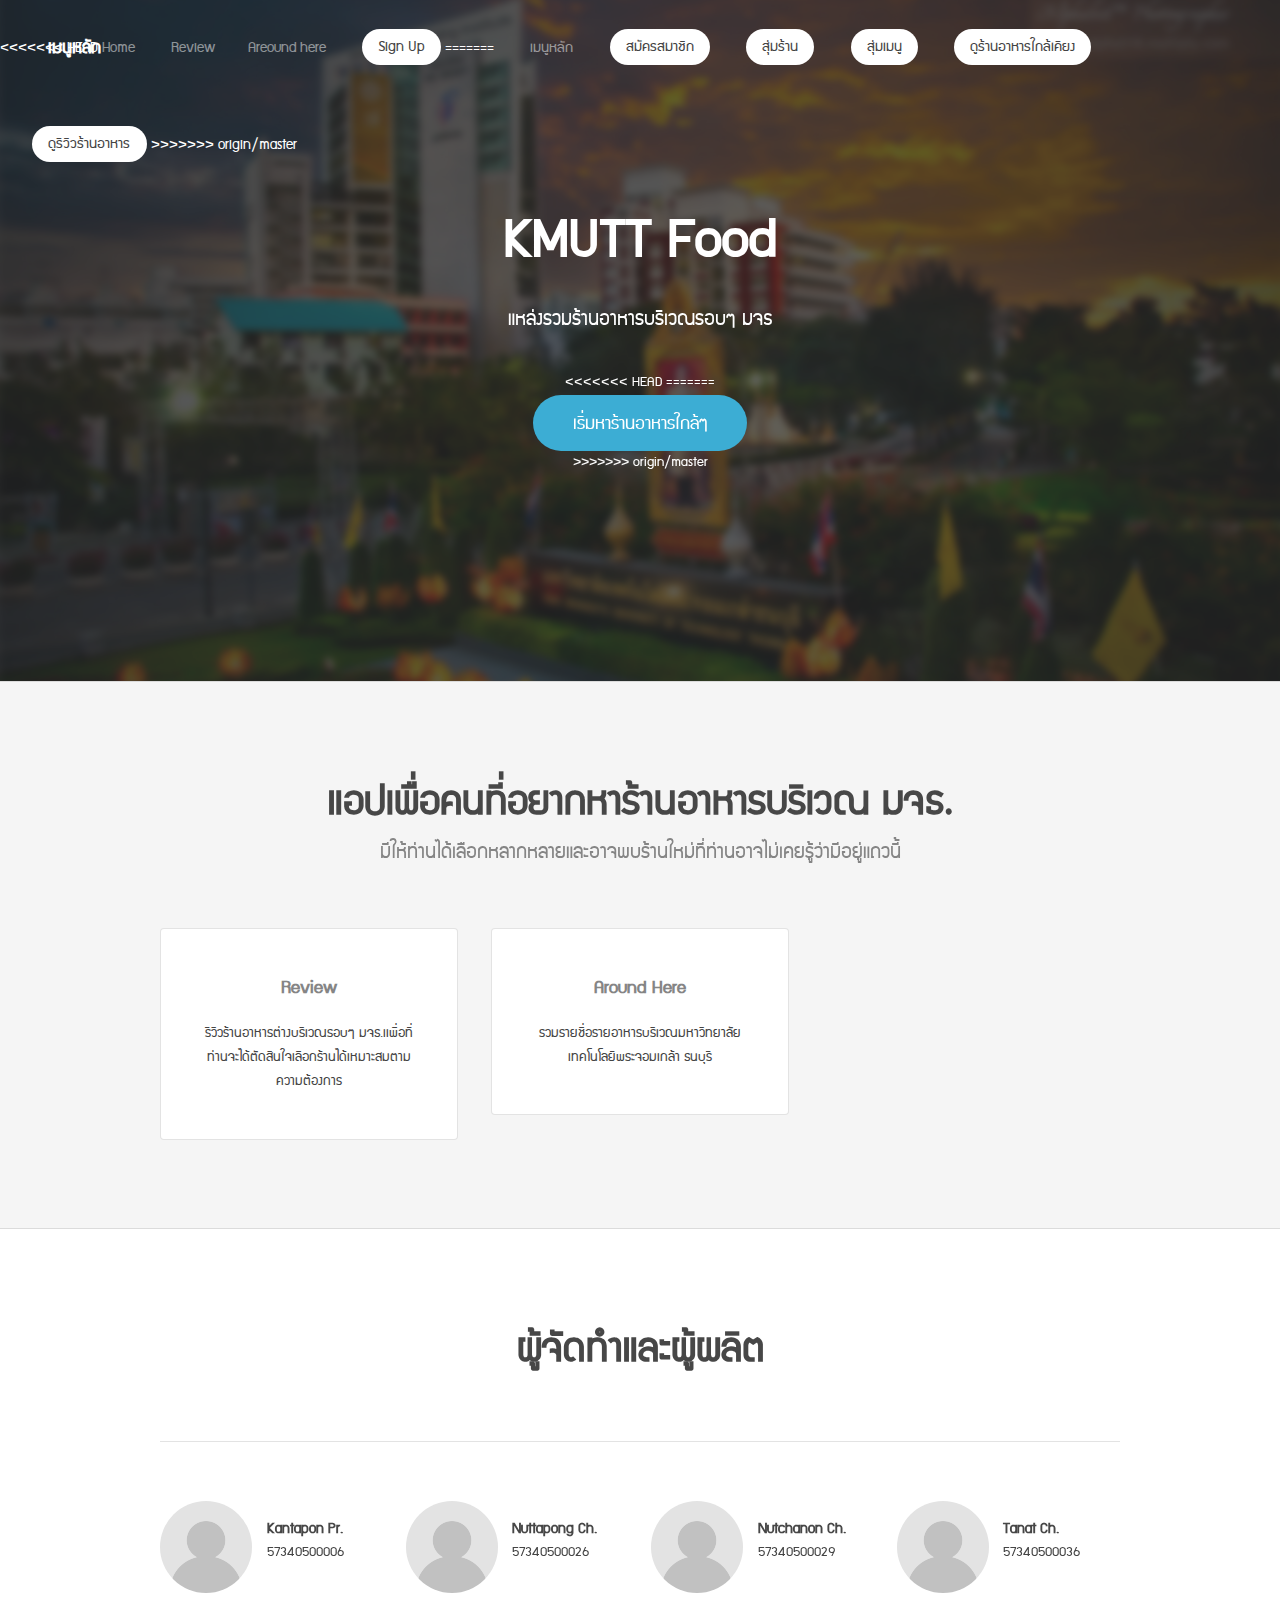
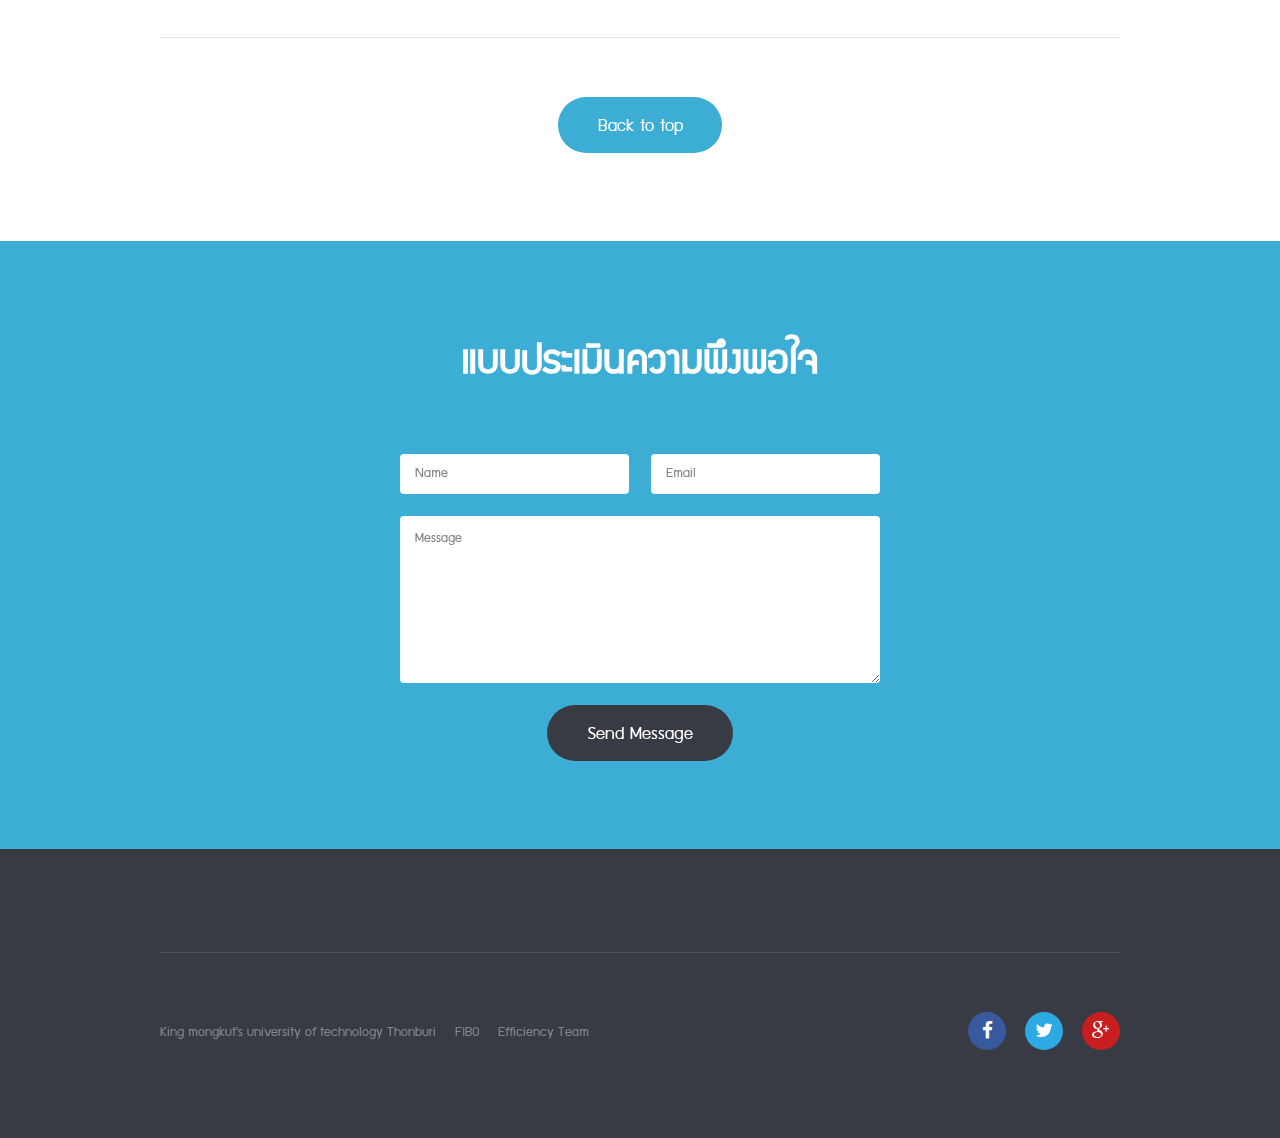
<file: www/index.html>
<!DOCTYPE html>
<!--
	Transit by TEMPLATED
	templated.co @templatedco
	Released for free under the Creative Commons Attribution 3.0 license (templated.co/license)
-->
<html lang="en">
	<head>
		<meta charset="UTF-8">
		<title>Kmutt Food</title>
		<meta http-equiv="content-type" content="text/html; charset=utf-8" />
		<meta name="description" content="" />
		<meta name="keywords" content="" />
		<!--[if lte IE 8]><script src="js/html5shiv.js"></script><![endif]-->
		<script src="js/jquery.min.js"></script>
		<script src="js/skel.min.js"></script>
		<script src="js/skel-layers.min.js"></script>
		<script src="js/init.js"></script>
		<noscript>
			<link rel="stylesheet" href="css/skel.css" />
			<link rel="stylesheet" href="css/style.css" />
			<link rel="stylesheet" href="css/style-xlarge.css" />
		</noscript>
	</head>
	<body class="landing">

		<!-- Header -->
			<header id="header">
				<h1><a href="index.html">เมนูหลัก</a></h1>
				<nav id="nav">
					<ul>
<<<<<<< HEAD
						<li><a href="index.html">Home</a></li>
                        <li><a href="review.html">Review</a></li><li><a href="around.html">Areound here</a></li>
						<li><a href="#" class="button special">Sign Up</a></li>
=======
						<li><a href="index.html" >เมนูหลัก</a></li>
						<li><a href="#" class="button special">สมัครสมาชิก</a></li>
						<li><a href="random-shop.html" class="button special">สุ่มร้าน</a></li>
						<li><a href="#" class="button special">สุ่มเมนู</a></li>
						<li><a href="#" class="button special">ดูร้านอาหารใกล้เคียง</a></li>
						<li><a href="review.html" class="button special">ดูรีวิวร้านอาหาร</a></li>
>>>>>>> origin/master
					</ul>
				</nav>
			</header>

		<!-- Banner -->
			<section id="banner">
				<h2>KMUTT Food</h2>
				<p>แหล่งรวมร้านอาหารบริเวณรอบๆ มจธ</p>
<<<<<<< HEAD
				
=======
				<ul class="actions">
					<li>
						<a href="#0" class="button big">เริ่มหาร้านอาหารใกล้ๆ</a>
					</li>
				</ul>
>>>>>>> origin/master
			</section>

		<!-- One -->
			<section id="one" class="wrapper style1 special">
				<div class="container">
					<header class="major">
						<h2>แอปเพื่อคนที่อยากหาร้านอาหารบริเวณ มจธ.</h2>
						<p>มีให้ท่านได้เลือกหลากหลายและอาจพบร้านใหม่ที่ท่านอาจไม่เคยรู้ว่ามีอยู่แถวนี้</p>
					</header>
					<div class="row 150%">
						<div class="4u 12u$(medium)">
							<section class="box">
                                
								<h3>Review</h3>
								<p>รีวิวร้านอาหารต่างบริเวณรอบๆ มจธ.เเพื่อที่ท่านจะได้ตัดสินใจเลือกร้านได้เหมาะสมตามความต้องการ</p>
							</section>
						</div>
						<div class="4u 12u$(medium)">
							<section class="box">
								
								<h3>Around Here</h3>
								<p>รวมรายชื่อรายอาหารบริเวณมหาวิทยาลัยเทคโนโลยีพระจอมเกล้า ธนบุรี</p>
							</section>
						</div>
						
					</div>
				</div>
			</section>

		<!-- Two -->
			<section id="two" class="wrapper style2 special">
				<div class="container">
					<header class="major">
						<h2>ผู้จัดทำและผู้ผลิต</h2>
					</header>
					<section class="profiles">
						<div class="row">
							<section class="3u 6u(medium) 12u$(xsmall) profile">
								<img src="images/profile_placeholder.gif" alt="" />
								<h4>Kantapon Pr.</h4>
								<p>57340500006</p>
							</section>
							<section class="3u 6u$(medium) 12u$(xsmall) profile">
								<img src="images/profile_placeholder.gif" alt="" />
								<h4>Nuttapong Ch.</h4>
								<p>57340500026</p>
							</section>
							<section class="3u 6u(medium) 12u$(xsmall) profile">
								<img src="images/profile_placeholder.gif" alt="" />
								<h4>Nutchanon Ch.</h4>
								<p>57340500029</p>
							</section>
							<section class="3u$ 6u$(medium) 12u$(xsmall) profile">
								<img src="images/profile_placeholder.gif" alt="" />
								<h4>Tanat Ch.</h4>
								<p>57340500036</p>
							</section>
						</div>
					</section>
					<footer>
						<ul class="actions">
							<li>
								<a href="#" class="button big">Back to top</a>
							</li>
						</ul>
					</footer>
				</div>
			</section>

		<!-- Three -->
			<section id="three" class="wrapper style3 special">
				<div class="container">
					<header class="major">
						<h2>แบบประเมินความพึงพอใจ</h2>
					</header>
				</div>
				<div class="container 50%">
					<form action="#" method="post">
						<div class="row uniform">
							<div class="6u 12u$(small)">
								<input name="name" id="name" value="" placeholder="Name" type="text">
							</div>
							<div class="6u$ 12u$(small)">
								<input name="email" id="email" value="" placeholder="Email" type="email">
							</div>
							<div class="12u$">
								<textarea name="message" id="message" placeholder="Message" rows="6"></textarea>
							</div>
							<div class="12u$">
								<ul class="actions">
									<li><input value="Send Message" class="special big" type="submit"></li>
								</ul>
							</div>
						</div>
					</form>
				</div>
			</section>

		<!-- Footer -->
			<footer id="footer">
				<div class="container">
					<section class="links">
						<div class="row">
							
							
						</div>
					</section>
					<div class="row">
						<div class="8u 12u$(medium)">
							<ul class="copyright">
								<li>King mongkut's university of technology Thonburi</li>
								<li>FIBO </li>
								<li>Efficiency Team </li>
							</ul>
						</div>
						<div class="4u$ 12u$(medium)">
							<ul class="icons">
								<li>
									<a class="icon rounded fa-facebook"><span class="label">Facebook</span></a>
								</li>
								<li>
									<a class="icon rounded fa-twitter"><span class="label">Twitter</span></a>
								</li>
								<li>
									<a class="icon rounded fa-google-plus"><span class="label">Google+</span></a>
								</li>
							</ul>
						</div>
					</div>
				</div>
			</footer>

	</body>
</html>
</file>
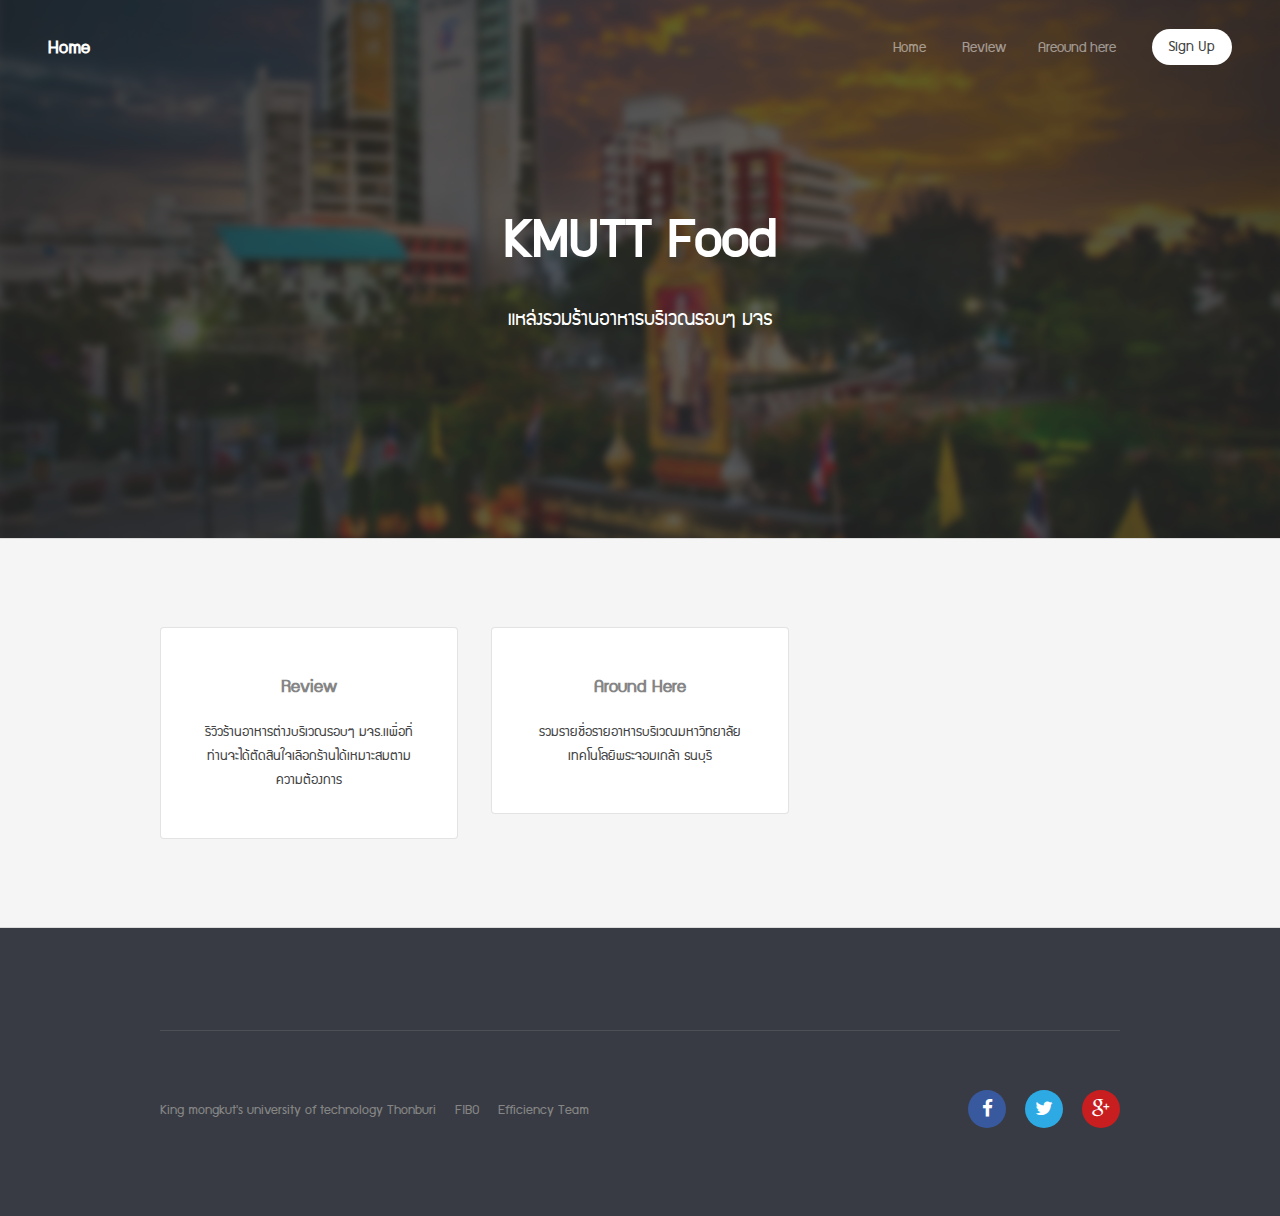
<file: www/around.html>
<!DOCTYPE html>
<!--
	Transit by TEMPLATED
	templated.co @templatedco
	Released for free under the Creative Commons Attribution 3.0 license (templated.co/license)
-->
<html lang="en">
	<head>
		<meta charset="UTF-8">
		<title>Kmutt Food</title>
		<meta http-equiv="content-type" content="text/html; charset=utf-8" />
		<meta name="description" content="" />
		<meta name="keywords" content="" />
		<!--[if lte IE 8]><script src="js/html5shiv.js"></script><![endif]-->
		<script src="js/jquery.min.js"></script>
		<script src="js/skel.min.js"></script>
		<script src="js/skel-layers.min.js"></script>
		<script src="js/init.js"></script>
		<noscript>
			<link rel="stylesheet" href="css/skel.css" />
			<link rel="stylesheet" href="css/style.css" />
			<link rel="stylesheet" href="css/style-xlarge.css" />
		</noscript>
	</head>
	<body class="landing">

		<!-- Header -->
			<header id="header">
				<h1><a href="index.html">Home</a></h1>
				<nav id="nav">
					<ul>
						<li><a href="index.html">Home</a></li>
                        <li><a href="review.html">Review</a></li><li><a href="around.html">Areound here</a></li>
						<li><a href="#" class="button special">Sign Up</a></li>
					</ul>
				</nav>
			</header>

		<!-- Banner -->
			<section id="banner">
				<h2>KMUTT Food</h2>
				<p>แหล่งรวมร้านอาหารบริเวณรอบๆ มจธ</p>
				
			</section>

		<!-- One -->
			<section id="one" class="wrapper style1 special">
				<div class="container">
					<div class="row 150%">
						<div class="4u 12u$(medium)">
							<section class="box">
                                
								<h3>Review</h3>
								<p>รีวิวร้านอาหารต่างบริเวณรอบๆ มจธ.เเพื่อที่ท่านจะได้ตัดสินใจเลือกร้านได้เหมาะสมตามความต้องการ</p>
							</section>
						</div>
						<div class="4u 12u$(medium)">
							<section class="box">
								
								<h3>Around Here</h3>
								<p>รวมรายชื่อรายอาหารบริเวณมหาวิทยาลัยเทคโนโลยีพระจอมเกล้า ธนบุรี</p>
							</section>
						</div>
						
					</div>
				</div>
			</section>

		
		

		<!-- Footer -->
			<footer id="footer">
				<div class="container">
					<section class="links">
						<div class="row">
							
							
						</div>
					</section>
					<div class="row">
						<div class="8u 12u$(medium)">
							<ul class="copyright">
								<li>King mongkut's university of technology Thonburi</li>
								<li>FIBO </li>
								<li>Efficiency Team </li>
							</ul>
						</div>
						<div class="4u$ 12u$(medium)">
							<ul class="icons">
								<li>
									<a class="icon rounded fa-facebook"><span class="label">Facebook</span></a>
								</li>
								<li>
									<a class="icon rounded fa-twitter"><span class="label">Twitter</span></a>
								</li>
								<li>
									<a class="icon rounded fa-google-plus"><span class="label">Google+</span></a>
								</li>
							</ul>
						</div>
					</div>
				</div>
			</footer>

	</body>
</html>
</file>
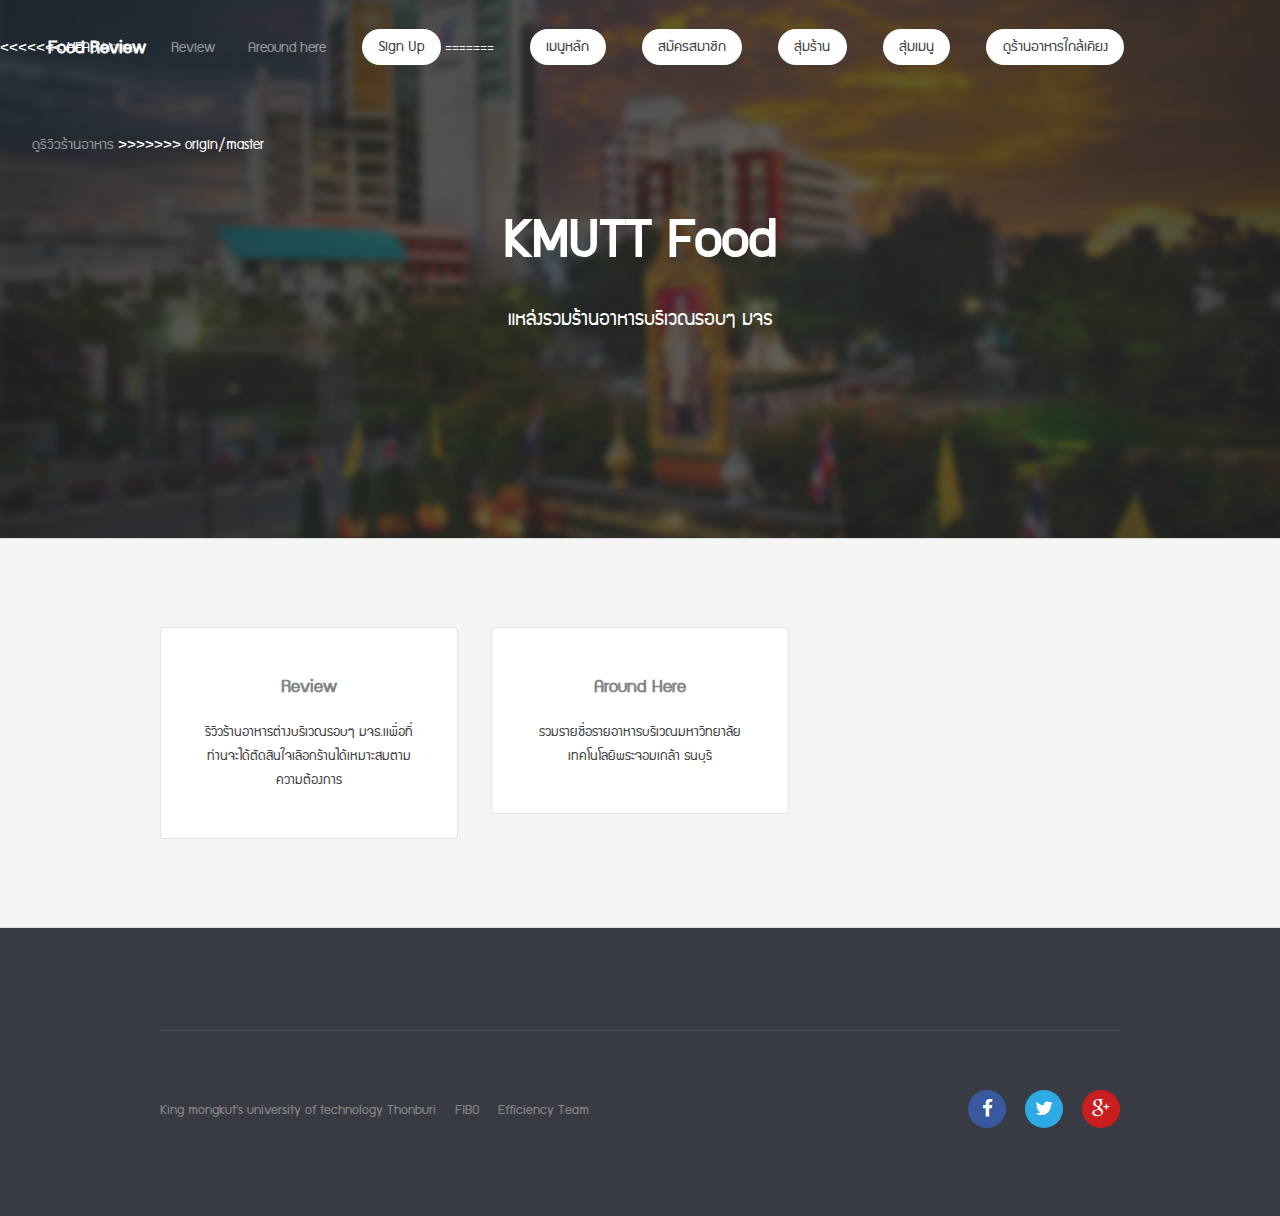
<file: www/review.html>
<!DOCTYPE html>
<!--
	Transit by TEMPLATED
	templated.co @templatedco
	Released for free under the Creative Commons Attribution 3.0 license (templated.co/license)
-->
<html lang="en">
	<head>
		<meta charset="UTF-8">
		<title>Kmutt Food</title>
		<meta http-equiv="content-type" content="text/html; charset=utf-8" />
		<meta name="description" content="" />
		<meta name="keywords" content="" />
		<!--[if lte IE 8]><script src="js/html5shiv.js"></script><![endif]-->
		<script src="js/jquery.min.js"></script>
		<script src="js/skel.min.js"></script>
		<script src="js/skel-layers.min.js"></script>
		<script src="js/init.js"></script>
		<noscript>
			<link rel="stylesheet" href="css/skel.css" />
			<link rel="stylesheet" href="css/style.css" />
			<link rel="stylesheet" href="css/style-xlarge.css" />
		</noscript>
	</head>
	<body class="landing">

		<!-- Header -->
			<header id="header">
				<h1><a href="index.html">Food Review</a></h1>
				<nav id="nav">
					<ul>
<<<<<<< HEAD
						<li><a href="index.html">Home</a></li>
                        <li><a href="review.html">Review</a></li><li><a href="around.html">Areound here</a></li>
						<li><a href="#" class="button special">Sign Up</a></li>
=======
						<li><a href="index.html" class="button special">เมนูหลัก</a></li>
						<li><a href="#" class="button special">สมัครสมาชิก</a></li>
						<li><a href="random-shop.html" class="button special">สุ่มร้าน</a></li>
						<li><a href="#" class="button special">สุ่มเมนู</a></li>
						<li><a href="#" class="button special">ดูร้านอาหารใกล้เคียง</a></li>
						<li><a href="review.html" >ดูรีวิวร้านอาหาร</a></li>
>>>>>>> origin/master
					</ul>
				</nav>
			</header>

		<!-- Banner -->
			<section id="banner">
				<h2>KMUTT Food</h2>
				<p>แหล่งรวมร้านอาหารบริเวณรอบๆ มจธ</p>
				
			</section>

		<!-- One -->
			<section id="one" class="wrapper style1 special">
				<div class="container">
					
					<div class="row 150%">
						<div class="4u 12u$(medium)">
							<section class="box">
                                
								<h3>Review</h3>
								<p>รีวิวร้านอาหารต่างบริเวณรอบๆ มจธ.เเพื่อที่ท่านจะได้ตัดสินใจเลือกร้านได้เหมาะสมตามความต้องการ</p>
							</section>
						</div>
						<div class="4u 12u$(medium)">
							<section class="box">
								
								<h3>Around Here</h3>
								<p>รวมรายชื่อรายอาหารบริเวณมหาวิทยาลัยเทคโนโลยีพระจอมเกล้า ธนบุรี</p>
							</section>
						</div>
						
					</div>
				</div>
			</section>

		
		<!-- Footer -->
			<footer id="footer">
				<div class="container">
					<section class="links">
						<div class="row">
							
							
						</div>
					</section>
					<div class="row">
						<div class="8u 12u$(medium)">
							<ul class="copyright">
								<li>King mongkut's university of technology Thonburi</li>
								<li>FIBO </li>
								<li>Efficiency Team </li>
							</ul>
						</div>
						<div class="4u$ 12u$(medium)">
							<ul class="icons">
								<li>
									<a class="icon rounded fa-facebook"><span class="label">Facebook</span></a>
								</li>
								<li>
									<a class="icon rounded fa-twitter"><span class="label">Twitter</span></a>
								</li>
								<li>
									<a class="icon rounded fa-google-plus"><span class="label">Google+</span></a>
								</li>
							</ul>
						</div>
					</div>
				</div>
			</footer>

	</body>
</html>
</file>
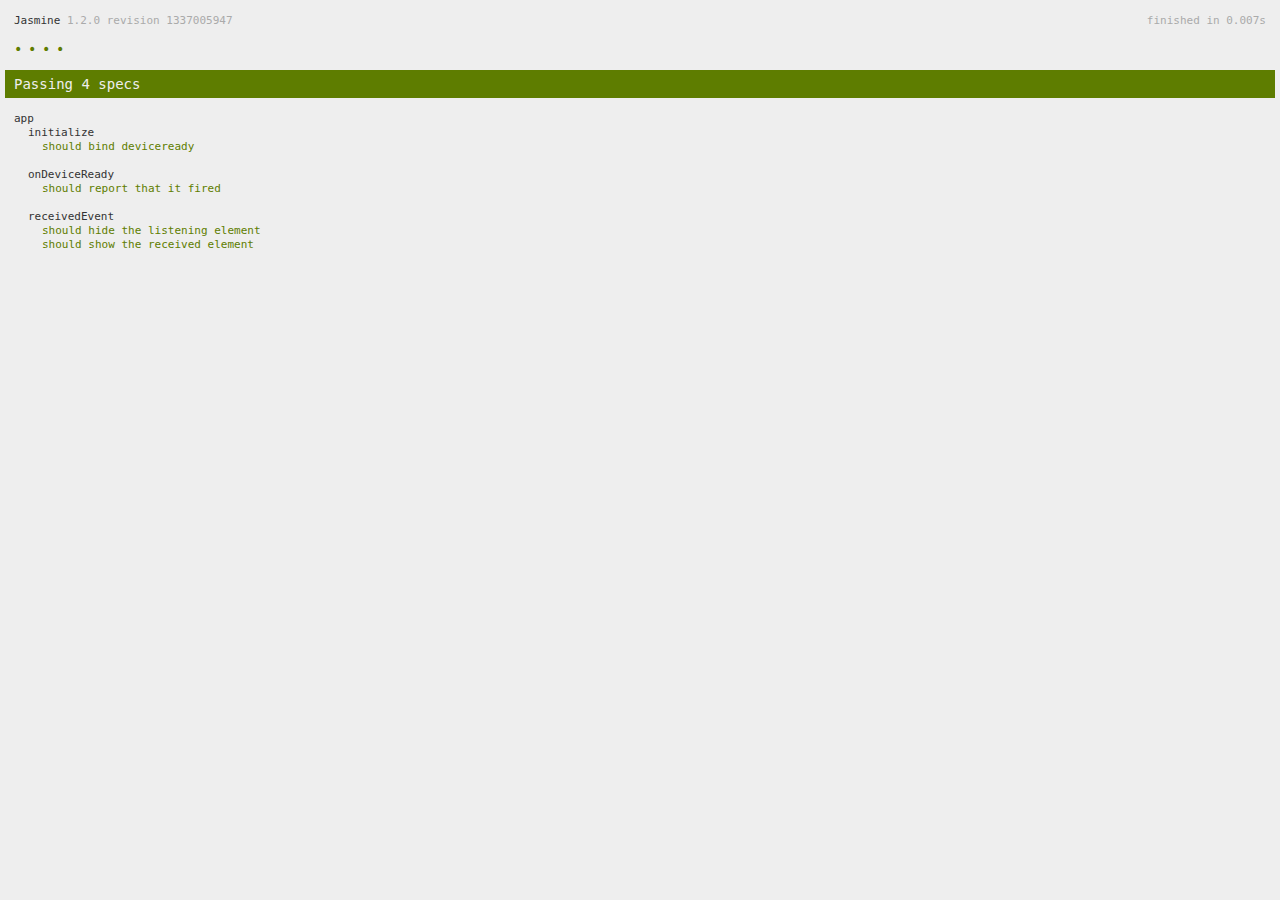
<file: www/spec.html>
<!DOCTYPE html>
<!--
    Licensed to the Apache Software Foundation (ASF) under one
    or more contributor license agreements.  See the NOTICE file
    distributed with this work for additional information
    regarding copyright ownership.  The ASF licenses this file
    to you under the Apache License, Version 2.0 (the
    "License"); you may not use this file except in compliance
    with the License.  You may obtain a copy of the License at

    http://www.apache.org/licenses/LICENSE-2.0

    Unless required by applicable law or agreed to in writing,
    software distributed under the License is distributed on an
    "AS IS" BASIS, WITHOUT WARRANTIES OR CONDITIONS OF ANY
     KIND, either express or implied.  See the License for the
    specific language governing permissions and limitations
    under the License.
-->
<html>
    <head>
        <title>Jasmine Spec Runner</title>

        <!-- jasmine source -->
        <link rel="shortcut icon" type="image/png" href="spec/lib/jasmine-1.2.0/jasmine_favicon.png">
        <link rel="stylesheet" type="text/css" href="spec/lib/jasmine-1.2.0/jasmine.css">
        <script type="text/javascript" src="spec/lib/jasmine-1.2.0/jasmine.js"></script>
        <script type="text/javascript" src="spec/lib/jasmine-1.2.0/jasmine-html.js"></script>

        <!-- include source files here... -->
        <script type="text/javascript" src="js/index.js"></script>

        <!-- include spec files here... -->
        <script type="text/javascript" src="spec/helper.js"></script>
        <script type="text/javascript" src="spec/index.js"></script>

        <script type="text/javascript">
            (function() {
                var jasmineEnv = jasmine.getEnv();
                jasmineEnv.updateInterval = 1000;

                var htmlReporter = new jasmine.HtmlReporter();

                jasmineEnv.addReporter(htmlReporter);

                jasmineEnv.specFilter = function(spec) {
                    return htmlReporter.specFilter(spec);
                };

                var currentWindowOnload = window.onload;

                window.onload = function() {
                    if (currentWindowOnload) {
                        currentWindowOnload();
                    }
                    execJasmine();
                };

                function execJasmine() {
                    jasmineEnv.execute();
                }
            })();
        </script>
    </head>
    <body>
        <div id="stage" style="display:none;"></div>
    </body>
</html>
</file>
<file: www/css/style-xlarge.css>
/*
	Transit by TEMPLATED
	templated.co @templatedco
	Released for free under the Creative Commons Attribution 3.0 license (templated.co/license)
*/

/* Basic */

	body, input, select, textarea {
		font-size: 11pt;
	}
</file>
<file: www/spec/lib/jasmine-1.2.0/jasmine.css>
body { background-color: #eeeeee; padding: 0; margin: 5px; overflow-y: scroll; }

#HTMLReporter { font-size: 11px; font-family: Monaco, "Lucida Console", monospace; line-height: 14px; color: #333333; }
#HTMLReporter a { text-decoration: none; }
#HTMLReporter a:hover { text-decoration: underline; }
#HTMLReporter p, #HTMLReporter h1, #HTMLReporter h2, #HTMLReporter h3, #HTMLReporter h4, #HTMLReporter h5, #HTMLReporter h6 { margin: 0; line-height: 14px; }
#HTMLReporter .banner, #HTMLReporter .symbolSummary, #HTMLReporter .summary, #HTMLReporter .resultMessage, #HTMLReporter .specDetail .description, #HTMLReporter .alert .bar, #HTMLReporter .stackTrace { padding-left: 9px; padding-right: 9px; }
#HTMLReporter #jasmine_content { position: fixed; right: 100%; }
#HTMLReporter .version { color: #aaaaaa; }
#HTMLReporter .banner { margin-top: 14px; }
#HTMLReporter .duration { color: #aaaaaa; float: right; }
#HTMLReporter .symbolSummary { overflow: hidden; *zoom: 1; margin: 14px 0; }
#HTMLReporter .symbolSummary li { display: block; float: left; height: 7px; width: 14px; margin-bottom: 7px; font-size: 16px; }
#HTMLReporter .symbolSummary li.passed { font-size: 14px; }
#HTMLReporter .symbolSummary li.passed:before { color: #5e7d00; content: "\02022"; }
#HTMLReporter .symbolSummary li.failed { line-height: 9px; }
#HTMLReporter .symbolSummary li.failed:before { color: #b03911; content: "x"; font-weight: bold; margin-left: -1px; }
#HTMLReporter .symbolSummary li.skipped { font-size: 14px; }
#HTMLReporter .symbolSummary li.skipped:before { color: #bababa; content: "\02022"; }
#HTMLReporter .symbolSummary li.pending { line-height: 11px; }
#HTMLReporter .symbolSummary li.pending:before { color: #aaaaaa; content: "-"; }
#HTMLReporter .bar { line-height: 28px; font-size: 14px; display: block; color: #eee; }
#HTMLReporter .runningAlert { background-color: #666666; }
#HTMLReporter .skippedAlert { background-color: #aaaaaa; }
#HTMLReporter .skippedAlert:first-child { background-color: #333333; }
#HTMLReporter .skippedAlert:hover { text-decoration: none; color: white; text-decoration: underline; }
#HTMLReporter .passingAlert { background-color: #a6b779; }
#HTMLReporter .passingAlert:first-child { background-color: #5e7d00; }
#HTMLReporter .failingAlert { background-color: #cf867e; }
#HTMLReporter .failingAlert:first-child { background-color: #b03911; }
#HTMLReporter .results { margin-top: 14px; }
#HTMLReporter #details { display: none; }
#HTMLReporter .resultsMenu, #HTMLReporter .resultsMenu a { background-color: #fff; color: #333333; }
#HTMLReporter.showDetails .summaryMenuItem { font-weight: normal; text-decoration: inherit; }
#HTMLReporter.showDetails .summaryMenuItem:hover { text-decoration: underline; }
#HTMLReporter.showDetails .detailsMenuItem { font-weight: bold; text-decoration: underline; }
#HTMLReporter.showDetails .summary { display: none; }
#HTMLReporter.showDetails #details { display: block; }
#HTMLReporter .summaryMenuItem { font-weight: bold; text-decoration: underline; }
#HTMLReporter .summary { margin-top: 14px; }
#HTMLReporter .summary .suite .suite, #HTMLReporter .summary .specSummary { margin-left: 14px; }
#HTMLReporter .summary .specSummary.passed a { color: #5e7d00; }
#HTMLReporter .summary .specSummary.failed a { color: #b03911; }
#HTMLReporter .description + .suite { margin-top: 0; }
#HTMLReporter .suite { margin-top: 14px; }
#HTMLReporter .suite a { color: #333333; }
#HTMLReporter #details .specDetail { margin-bottom: 28px; }
#HTMLReporter #details .specDetail .description { display: block; color: white; background-color: #b03911; }
#HTMLReporter .resultMessage { padding-top: 14px; color: #333333; }
#HTMLReporter .resultMessage span.result { display: block; }
#HTMLReporter .stackTrace { margin: 5px 0 0 0; max-height: 224px; overflow: auto; line-height: 18px; color: #666666; border: 1px solid #ddd; background: white; white-space: pre; }

#TrivialReporter { padding: 8px 13px; position: absolute; top: 0; bottom: 0; left: 0; right: 0; overflow-y: scroll; background-color: white; font-family: "Helvetica Neue Light", "Lucida Grande", "Calibri", "Arial", sans-serif; /*.resultMessage {*/ /*white-space: pre;*/ /*}*/ }
#TrivialReporter a:visited, #TrivialReporter a { color: #303; }
#TrivialReporter a:hover, #TrivialReporter a:active { color: blue; }
#TrivialReporter .run_spec { float: right; padding-right: 5px; font-size: .8em; text-decoration: none; }
#TrivialReporter .banner { color: #303; background-color: #fef; padding: 5px; }
#TrivialReporter .logo { float: left; font-size: 1.1em; padding-left: 5px; }
#TrivialReporter .logo .version { font-size: .6em; padding-left: 1em; }
#TrivialReporter .runner.running { background-color: yellow; }
#TrivialReporter .options { text-align: right; font-size: .8em; }
#TrivialReporter .suite { border: 1px outset gray; margin: 5px 0; padding-left: 1em; }
#TrivialReporter .suite .suite { margin: 5px; }
#TrivialReporter .suite.passed { background-color: #dfd; }
#TrivialReporter .suite.failed { background-color: #fdd; }
#TrivialReporter .spec { margin: 5px; padding-left: 1em; clear: both; }
#TrivialReporter .spec.failed, #TrivialReporter .spec.passed, #TrivialReporter .spec.skipped { padding-bottom: 5px; border: 1px solid gray; }
#TrivialReporter .spec.failed { background-color: #fbb; border-color: red; }
#TrivialReporter .spec.passed { background-color: #bfb; border-color: green; }
#TrivialReporter .spec.skipped { background-color: #bbb; }
#TrivialReporter .messages { border-left: 1px dashed gray; padding-left: 1em; padding-right: 1em; }
#TrivialReporter .passed { background-color: #cfc; display: none; }
#TrivialReporter .failed { background-color: #fbb; }
#TrivialReporter .skipped { color: #777; background-color: #eee; display: none; }
#TrivialReporter .resultMessage span.result { display: block; line-height: 2em; color: black; }
#TrivialReporter .resultMessage .mismatch { color: black; }
#TrivialReporter .stackTrace { white-space: pre; font-size: .8em; margin-left: 10px; max-height: 5em; overflow: auto; border: 1px inset red; padding: 1em; background: #eef; }
#TrivialReporter .finished-at { padding-left: 1em; font-size: .6em; }
#TrivialReporter.show-passed .passed, #TrivialReporter.show-skipped .skipped { display: block; }
#TrivialReporter #jasmine_content { position: fixed; right: 100%; }
#TrivialReporter .runner { border: 1px solid gray; display: block; margin: 5px 0; padding: 2px 0 2px 10px; }
</file>
<file: www/css/skel.css>
/* Resets (http://meyerweb.com/eric/tools/css/reset/ | v2.0 | 20110126 | License: none (public domain)) */

	html,body,div,span,applet,object,iframe,h1,h2,h3,h4,h5,h6,p,blockquote,pre,a,abbr,acronym,address,big,cite,code,del,dfn,em,img,ins,kbd,q,s,samp,small,strike,strong,sub,sup,tt,var,b,u,i,center,dl,dt,dd,ol,ul,li,fieldset,form,label,legend,table,caption,tbody,tfoot,thead,tr,th,td,article,aside,canvas,details,embed,figure,figcaption,footer,header,hgroup,menu,nav,output,ruby,section,summary,time,mark,audio,video{margin:0;padding:0;border:0;font-size:100%;font:inherit;vertical-align:baseline;}article,aside,details,figcaption,figure,footer,header,hgroup,menu,nav,section{display:block;}body{line-height:1;}ol,ul{list-style:none;}blockquote,q{quotes:none;}blockquote:before,blockquote:after,q:before,q:after{content:'';content:none;}table{border-collapse:collapse;border-spacing:0;}body{-webkit-text-size-adjust:none}

/* Box Model */

	*, *:before, *:after {
		-moz-box-sizing: border-box;
		-webkit-box-sizing: border-box;
		box-sizing: border-box;
	}

/* Container */

	.container {
		margin-left: auto;
		margin-right: auto;

		/* width: (containers) */
		width: 1200px;
	}

	/* Modifiers */

		/* 125% */
			.container.\31 25\25 {
				width: 100%;

				/* max-width: (containers * 1.25) */
				max-width: 1500px;

				/* min-width: (containers) */
				min-width: 1200px;
			}

		/* 75% */
			.container.\37 5\25 {

				/* width: (containers * 0.75) */
				width: 900px;

			}

		/* 50% */
			.container.\35 0\25 {

				/* width: (containers * 0.50) */
				width: 600px;

			}

		/* 25% */
			.container.\32 5\25 {

				/* width: (containers * 0.25) */
				width: 300px;

			}

/* Grid */

	.row {
		border-bottom: solid 1px transparent;
	}

	.row > * {
		float: left;
	}

	.row:after, .row:before {
		content: '';
		display: block;
		clear: both;
		height: 0;
	}

	.row.uniform > * > :first-child {
		margin-top: 0;
	}

	.row.uniform > * > :last-child {
		margin-bottom: 0;
	}

	/* Gutters */

		/* Normal */

			.row > * {
				/* padding: (gutters.horizontal) 0 0 (gutters.vertical) */
				padding: 0 0 0 2em;
			}

			.row {
				/* margin: -(gutters.horizontal) 0 -1px -(gutters.vertical) */
				margin: 0 0 -1px -2em;
			}

			.row.uniform > * {
				/* padding: (gutters.vertical) 0 0 (gutters.vertical) */
				padding: 2em 0 0 2em;
			}

			.row.uniform {
				/* margin: -(gutters.vertical) 0 -1px -(gutters.vertical) */
				margin: -2em 0 -1px -2em;
			}

		/* 200% */

			.row.\32 00\25 > * {
				/* padding: (gutters.horizontal) 0 0 (gutters.vertical) */
				padding: 0 0 0 4em;
			}

			.row.\32 00\25 {
				/* margin: -(gutters.horizontal) 0 -1px -(gutters.vertical) */
				margin: 0 0 -1px -4em;
			}

			.row.uniform.\32 00\25 > * {
				/* padding: (gutters.vertical) 0 0 (gutters.vertical) */
				padding: 4em 0 0 4em;
			}

			.row.uniform.\32 00\25 {
				/* margin: -(gutters.vertical) 0 -1px -(gutters.vertical) */
				margin: -4em 0 -1px -4em;
			}

		/* 150% */

			.row.\31 50\25 > * {
				/* padding: (gutters.horizontal) 0 0 (gutters.vertical) */
				padding: 0 0 0 1.5em;
			}

			.row.\31 50\25 {
				/* margin: -(gutters.horizontal) 0 -1px -(gutters.vertical) */
				margin: 0 0 -1px -1.5em;
			}

			.row.uniform.\31 50\25 > * {
				/* padding: (gutters.vertical) 0 0 (gutters.vertical) */
				padding: 1.5em 0 0 1.5em;
			}

			.row.uniform.\31 50\25 {
				/* margin: -(gutters.vertical) 0 -1px -(gutters.vertical) */
				margin: -1.5em 0 -1px -1.5em;
			}

		/* 50% */

			.row.\35 0\25 > * {
				/* padding: (gutters.horizontal) 0 0 (gutters.vertical) */
				padding: 0 0 0 1em;
			}

			.row.\35 0\25 {
				/* margin: -(gutters.horizontal) 0 -1px -(gutters.vertical) */
				margin: 0 0 -1px -1em;
			}

			.row.uniform.\35 0\25 > * {
				/* padding: (gutters.vertical) 0 0 (gutters.vertical) */
				padding: 1em 0 0 1em;
			}

			.row.uniform.\35 0\25 {
				/* margin: -(gutters.vertical) 0 -1px -(gutters.vertical) */
				margin: -1em 0 -1px -1em;
			}

		/* 25% */

			.row.\32 5\25 > * {
				/* padding: (gutters.horizontal) 0 0 (gutters.vertical) */
				padding: 0 0 0 0.5em;
			}

			.row.\32 5\25 {
				/* margin: -(gutters.horizontal) 0 -1px -(gutters.vertical) */
				margin: 0 0 -1px -0.5em;
			}

			.row.uniform.\32 5\25 > * {
				/* padding: (gutters.vertical) 0 0 (gutters.vertical) */
				padding: 0.5em 0 0 0.5em;
			}

			.row.uniform.\32 5\25 {
				/* margin: -(gutters.vertical) 0 -1px -(gutters.vertical) */
				margin: -0.5em 0 -1px -0.5em;
			}

		/* 0% */

			.row.\30 \25 > * {
				padding: 0;
			}

			.row.\30 \25 {
				margin: 0 0 -1px 0;
			}

	/* Cells */

		.\31 2u, .\31 2u\24 { width: 100%; clear: none; margin-left: 0; }
		.\31 1u, .\31 1u\24 { width: 91.6666666667%; clear: none; margin-left: 0; }
		.\31 0u, .\31 0u\24 { width: 83.3333333333%; clear: none; margin-left: 0; }
		.\39 u, .\39 u\24 { width: 75%; clear: none; margin-left: 0; }
		.\38 u, .\38 u\24 { width: 66.6666666667%; clear: none; margin-left: 0; }
		.\37 u, .\37 u\24 { width: 58.3333333333%; clear: none; margin-left: 0; }
		.\36 u, .\36 u\24 { width: 50%; clear: none; margin-left: 0; }
		.\35 u, .\35 u\24 { width: 41.6666666667%; clear: none; margin-left: 0; }
		.\34 u, .\34 u\24 { width: 33.3333333333%; clear: none; margin-left: 0; }
		.\33 u, .\33 u\24 { width: 25%; clear: none; margin-left: 0; }
		.\32 u, .\32 u\24 { width: 16.6666666667%; clear: none; margin-left: 0; }
		.\31 u, .\31 u\24 { width: 8.3333333333%; clear: none; margin-left: 0; }

		.\31 2u\24 + *,
		.\31 1u\24 + *,
		.\31 0u\24 + *,
		.\39 u\24 + *,
		.\38 u\24 + *,
		.\37 u\24 + *,
		.\36 u\24 + *,
		.\35 u\24 + *,
		.\34 u\24 + *,
		.\33 u\24 + *,
		.\32 u\24 + *,
		.\31 u\24 + * {
			clear: left;
		}

		.\-11u { margin-left: 91.6666666667% }
		.\-10u { margin-left: 83.3333333333% }
		.\-9u { margin-left: 75% }
		.\-8u { margin-left: 66.6666666667% }
		.\-7u { margin-left: 58.3333333333% }
		.\-6u { margin-left: 50% }
		.\-5u { margin-left: 41.6666666667% }
		.\-4u { margin-left: 33.3333333333% }
		.\-3u { margin-left: 25% }
		.\-2u { margin-left: 16.6666666667% }
		.\-1u { margin-left: 8.3333333333% }
</file>
<file: www/css/style.css>
@charset "UTF-8";
@import url(font-awesome.min.css);
@import url(http://fonts.googleapis.com/css?family=Raleway:700,400);

/*
	Transit by TEMPLATED
	templated.co @templatedco
	Released for free under the Creative Commons Attribution 3.0 license (templated.co/license)
*/

/* Basic */

@font-face {
    font-family: 'supermarketregular';
    src: url('supermarket-webfont.eot');
    font-weight: normal;
    font-style: normal;
    }

@font-face {
    font-family: 'circularregular';
    src: url('circular-webfont.eot');
    font-weight: normal;
    font-style: normal;
    }

	body {
		background: #fff;
	}
        
		body.is-loading *, body.is-loading                *:before, body.is-loading *:after {
			-moz-animation: none !important;
			-webkit-animation: none !important;
			-o-animation: none !important;
			-ms-animation: none !important;
			animation: none !important;
			-moz-transition: none !important;
			-webkit-transition: none !important;
			-o-transition: none !important;
			-ms-transition: none !important;
			transition: none !important;
		}

	body, input, select, textarea {
		color: #444;
		font-family: "supermarketregular", Helvetica, sans-serif;
		font-size: 13pt;
		font-weight: 400;
		line-height: 1.65em;
	}

	a {
		color: #383b43;
		text-decoration: none;
	}

		a:active, a:hover {
			text-decoration: underline;
		}

	strong, b {
		color: #474747;
		font-weight: 700;
	}

	em, i {
		font-style: italic;
	}

	p {
		margin: 0 0 2em 0;
	}

	h1, h2, h3, h4, h5, h6 {
		color: #474747;
		font-weight: 700;
		line-height: 1em;
		margin: 0 0 1em 0;
	}

		h1 a, h2 a, h3 a, h4 a, h5 a, h6 a {
			color: inherit;
			text-decoration: none;
		}

	h2 {
		font-size: 1.75em;
		line-height: 1.5em;
	}

	h3 {
		font-size: 1.35em;
		line-height: 1.5em;
	}

	h4 {
		font-size: 1.1em;
		line-height: 1.5em;
	}

	h5 {
		font-size: 0.9em;
		line-height: 1.5em;
	}

	h6 {
		font-size: 0.7em;
		line-height: 1.5em;
	}

	sub {
		font-size: 0.8em;
		position: relative;
		top: 0.5em;
	}

	sup {
		font-size: 0.8em;
		position: relative;
		top: -0.5em;
	}

	hr {
		border: 0;
		border-bottom: solid 1px rgba(144, 144, 144, 0.25);
		margin: 2em 0;
	}

		hr.major {
			margin: 3em 0;
		}

	blockquote {
		border-left: solid 4px rgba(144, 144, 144, 0.25);
		font-style: italic;
		margin: 0 0 2em 0;
		padding: 0.5em 0 0.5em 2em;
	}

	code {
		background: rgba(144, 144, 144, 0.075);
		border-radius: 4px;
		border: solid 1px rgba(144, 144, 144, 0.25);
		font-family: "Courier New", monospace;
		font-size: 0.9em;
		margin: 0 0.25em;
		padding: 0.25em 0.65em;
	}

	pre {
		-webkit-overflow-scrolling: touch;
		font-family: "Courier New", monospace;
		font-size: 0.9em;
		margin: 0 0 2em 0;
	}

		pre code {
			display: block;
			line-height: 1.75em;
			padding: 1em 1.5em;
			overflow-x: auto;
		}

	.align-left {
		text-align: left;
	}

	.align-center {
		text-align: center;
	}

	.align-right {
		text-align: right;
	}

/* Section/Article */

	section.special, article.special {
		text-align: center;
	}

	header p {
		color: #858585;
		position: relative;
		margin: 0 0 1.5em 0;
	}

	header h2 + p {
		font-size: 1.25em;
		margin-top: -1em;
		line-height: 1.5em;
	}

	header h3 + p {
		font-size: 1.1em;
		margin-top: -0.8em;
		line-height: 1.5em;
	}

	header h4 + p,
	header h5 + p,
	header h6 + p {
		font-size: 0.9em;
		margin-top: -0.6em;
		line-height: 1.5em;
	}

	header.major {
		text-align: center;
		margin-bottom: 4em;
	}

		header.major h2 {
			font-size: 3em;
			margin-bottom: 0.5em;
		}

		header.major p {
			font-size: 1.5em;
		}

/* Form */

	form {
		margin: 0 0 2em 0;
	}

	label {
		color: #474747;
		display: block;
		font-size: 0.9em;
		font-weight: 700;
		margin: 0 0 1em 0;
	}

	input[type="text"],
	input[type="password"],
	input[type="email"],
	select,
	textarea {
		-moz-appearance: none;
		-webkit-appearance: none;
		-o-appearance: none;
		-ms-appearance: none;
		appearance: none;
		background: rgba(144, 144, 144, 0.075);
		border-radius: 4px;
		border: none;
		color: inherit;
		display: block;
		outline: 0;
		padding: 0 1em;
		text-decoration: none;
		width: 100%;
	}

		input[type="text"]:invalid,
		input[type="password"]:invalid,
		input[type="email"]:invalid,
		select:invalid,
		textarea:invalid {
			box-shadow: none;
		}

		input[type="text"]:focus,
		input[type="password"]:focus,
		input[type="email"]:focus,
		select:focus,
		textarea:focus {
			border-color: #383b43;
			box-shadow: 0 0 0 1px #383b43;
		}

	.select-wrapper {
		text-decoration: none;
		display: block;
		position: relative;
	}

		.select-wrapper:before {
			content: "";
			-moz-osx-font-smoothing: grayscale;
			-webkit-font-smoothing: antialiased;
			font-family: FontAwesome;
			font-style: normal;
			font-weight: normal;
			text-transform: none !important;
		}

		.select-wrapper:before {
			color: rgba(144, 144, 144, 0.25);
			display: block;
			height: 2.75em;
			line-height: 2.75em;
			pointer-events: none;
			position: absolute;
			right: 0;
			text-align: center;
			top: 0;
			width: 2.75em;
		}

		.select-wrapper select::-ms-expand {
			display: none;
		}

	input[type="text"],
	input[type="password"],
	input[type="email"],
	select {
		height: 2.75em;
	}

	textarea {
		padding: 0.75em 1em;
	}

	input[type="checkbox"],
	input[type="radio"] {
		-moz-appearance: none;
		-webkit-appearance: none;
		-o-appearance: none;
		-ms-appearance: none;
		appearance: none;
		display: block;
		float: left;
		margin-right: -2em;
		opacity: 0;
		width: 1em;
		z-index: -1;
	}

		input[type="checkbox"] + label,
		input[type="radio"] + label {
			text-decoration: none;
			color: #444;
			cursor: pointer;
			display: inline-block;
			font-size: 1em;
			font-weight: 400;
			padding-left: 2.4em;
			padding-right: 0.75em;
			position: relative;
		}

			input[type="checkbox"] + label:before,
			input[type="radio"] + label:before {
				-moz-osx-font-smoothing: grayscale;
				-webkit-font-smoothing: antialiased;
				font-family: FontAwesome;
				font-style: normal;
				font-weight: normal;
				text-transform: none !important;
			}

			input[type="checkbox"] + label:before,
			input[type="radio"] + label:before {
				background: rgba(144, 144, 144, 0.075);
				border-radius: 4px;
				border: solid 1px rgba(144, 144, 144, 0.25);
				content: '';
				display: inline-block;
				height: 1.65em;
				left: 0;
				line-height: 1.58125em;
				position: absolute;
				text-align: center;
				top: 0;
				width: 1.65em;
			}

		input[type="checkbox"]:checked + label:before,
		input[type="radio"]:checked + label:before {
			background: #3cadd4;
			border-color: #3cadd4;
			color: #ffffff;
			content: '\f00c';
		}

		input[type="checkbox"]:focus + label:before,
		input[type="radio"]:focus + label:before {
			border-color: #383b43;
			box-shadow: 0 0 0 1px #383b43;
		}

	input[type="checkbox"] + label:before {
		border-radius: 4px;
	}

	input[type="radio"] + label:before {
		border-radius: 100%;
	}

	::-webkit-input-placeholder {
		color: #858585 !important;
		opacity: 1.0;
	}

	:-moz-placeholder {
		color: #858585 !important;
		opacity: 1.0;
	}

	::-moz-placeholder {
		color: #858585 !important;
		opacity: 1.0;
	}

	:-ms-input-placeholder {
		color: #858585 !important;
		opacity: 1.0;
	}

	.formerize-placeholder {
		color: #858585 !important;
		opacity: 1.0;
	}

/* Box */

	.box {
		border-radius: 4px;
		border: solid 1px rgba(144, 144, 144, 0.25);
		margin-bottom: 2em;
		padding: 1.5em;
	}

		.box > :last-child,
		.box > :last-child > :last-child,
		.box > :last-child > :last-child > :last-child {
			margin-bottom: 0;
		}

		.box.alt {
			border: 0;
			border-radius: 0;
			padding: 0;
		}

/* Icon */

	.icon {
		text-decoration: none;
		border-bottom: none;
		position: relative;
	}

		.icon:before {
			-moz-osx-font-smoothing: grayscale;
			-webkit-font-smoothing: antialiased;
			font-family: FontAwesome;
			font-style: normal;
			font-weight: normal;
			text-transform: none !important;
		}

		.icon:active, .icon:hover {
			text-decoration: none;
		}

		.icon > .label {
			display: none;
		}

		.icon.rounded {
			background-color: #383b43;
			border-radius: 100%;
			color: #ffffff;
			display: inline-block;
			height: 3.25em;
			line-height: 3.25em;
			text-align: center;
			width: 3.25em;
		}

			.icon.rounded.big {
				font-size: 2.5em;
				margin-bottom: 0.5em;
			}

			.icon.rounded.color1 {
				background-color: #3cadd4;
			}

			.icon.rounded.color2 {
				background-color: #3c61d4;
			}

			.icon.rounded.color3 {
				background-color: #633cd4;
			}

			.icon.rounded.color4 {
				background-color: #af3cd4;
			}

			.icon.rounded.color5 {
				background-color: #d43cad;
			}

			.icon.rounded.color6 {
				background-color: #d43c61;
			}

			.icon.rounded.color7 {
				background-color: #d4633c;
			}

			.icon.rounded.color8 {
				background-color: #d4af3c;
			}

			.icon.rounded.color9 {
				background-color: #add43c;
			}

			.icon.rounded.color10 {
				background-color: #61d43c;
			}

			.icon.rounded.fa-twitter {
				background-color: #2daae4;
			}

			.icon.rounded.fa-facebook {
				background-color: #39599f;
			}

			.icon.rounded.fa-google-plus {
				background-color: #c91e1f;
			}

			.icon.rounded.fa-dribbble {
				background-color: #c4376b;
			}

			.icon.rounded.fa-tumblr, .icon.rounded.fa-linkedin {
				background-color: #31516a;
			}

			.icon.rounded.fa-rss {
				background-color: #f2600b;
			}

/* Image */

	.image {
		border-radius: 4px;
		border: 0;
		display: inline-block;
		position: relative;
	}

		.image img {
			border-radius: 4px;
			display: block;
		}

		.image.left {
			float: left;
			padding: 0 1.5em 1em 0;
			top: 0.25em;
		}

		.image.right {
			float: right;
			padding: 0 0 1em 1.5em;
			top: 0.25em;
		}

		.image.left, .image.right {
			max-width: 40%;
		}

			.image.left img, .image.right img {
				width: 100%;
			}

		.image.fit {
			display: block;
			margin: 0 0 2em 0;
			width: 100%;
		}

			.image.fit img {
				width: 100%;
			}

/* List */

	ol {
		list-style: decimal;
		margin: 0 0 2em 0;
		padding-left: 1.25em;
	}

		ol li {
			padding-left: 0.25em;
		}

	ul {
		list-style: disc;
		margin: 0 0 2em 0;
		padding-left: 1em;
	}

		ul li {
			padding-left: 0.5em;
		}

		ul.alt {
			list-style: none;
			padding-left: 0;
		}

			ul.alt li {
				border-top: solid 1px rgba(144, 144, 144, 0.25);
				padding: 0.5em 0;
			}

				ul.alt li:first-child {
					border-top: 0;
					padding-top: 0;
				}

		ul.unstyled {
			list-style: none;
			padding-left: 0;
		}

			ul.unstyled li {
				padding: 0.4em 0;
			}

		ul.icons {
			cursor: default;
			list-style: none;
			padding-left: 0;
		}

			ul.icons li {
				display: inline-block;
				padding: 0 1em 0 0;
			}

				ul.icons li:last-child {
					padding-right: 0;
				}

				ul.icons li .icon:before {
					font-size: 2em;
				}

		ul.actions {
			cursor: default;
			list-style: none;
			padding-left: 0;
		}

			ul.actions li {
				display: inline-block;
				padding: 0 1em 0 0;
				vertical-align: middle;
			}

				ul.actions li:last-child {
					padding-right: 0;
				}

			ul.actions.small li {
				padding: 0 0.5em 0 0;
			}

			ul.actions.vertical li {
				display: block;
				padding: 1em 0 0 0;
			}

				ul.actions.vertical li:first-child {
					padding-top: 0;
				}

				ul.actions.vertical li > * {
					margin-bottom: 0;
				}

			ul.actions.vertical.small li {
				padding: 0.5em 0 0 0;
			}

				ul.actions.vertical.small li:first-child {
					padding-top: 0;
				}

			ul.actions.fit {
				display: table;
				margin-left: -1em;
				padding: 0;
				table-layout: fixed;
				width: calc(100% + 1em);
			}

				ul.actions.fit li {
					display: table-cell;
					padding: 0 0 0 1em;
				}

					ul.actions.fit li > * {
						margin-bottom: 0;
					}

				ul.actions.fit.small {
					margin-left: -0.5em;
					width: calc(100% + 0.5em);
				}

					ul.actions.fit.small li {
						padding: 0 0 0 0.5em;
					}

	dl {
		margin: 0 0 2em 0;
	}

/* Table */

	.table-wrapper {
		-webkit-overflow-scrolling: touch;
		overflow-x: auto;
	}

	table {
		margin: 0 0 2em 0;
		width: 100%;
	}

		table tbody tr {
			border: solid 1px rgba(144, 144, 144, 0.25);
			border-left: 0;
			border-right: 0;
		}

			table tbody tr:nth-child(2n + 1) {
				background-color: rgba(144, 144, 144, 0.075);
			}

		table td {
			padding: 0.75em 0.75em;
		}

		table th {
			color: #474747;
			font-size: 0.9em;
			font-weight: 700;
			padding: 0 0.75em 0.75em 0.75em;
			text-align: left;
		}

		table thead {
			border-bottom: solid 2px rgba(144, 144, 144, 0.25);
		}

		table tfoot {
			border-top: solid 2px rgba(144, 144, 144, 0.25);
		}

		table.alt {
			border-collapse: separate;
		}

			table.alt tbody tr td {
				border: solid 1px rgba(144, 144, 144, 0.25);
				border-left-width: 0;
				border-top-width: 0;
			}

				table.alt tbody tr td:first-child {
					border-left-width: 1px;
				}

			table.alt tbody tr:first-child td {
				border-top-width: 1px;
			}

			table.alt thead {
				border-bottom: 0;
			}

			table.alt tfoot {
				border-top: 0;
			}

/* Button */

	input[type="submit"],
	input[type="reset"],
	input[type="button"],
	.button {
		-moz-appearance: none;
		-webkit-appearance: none;
		-o-appearance: none;
		-ms-appearance: none;
		appearance: none;
		-moz-transition: background-color 0.2s ease-in-out, color 0.2s ease-in-out;
		-webkit-transition: background-color 0.2s ease-in-out, color 0.2s ease-in-out;
		-o-transition: background-color 0.2s ease-in-out, color 0.2s ease-in-out;
		-ms-transition: background-color 0.2s ease-in-out, color 0.2s ease-in-out;
		transition: background-color 0.2s ease-in-out, color 0.2s ease-in-out;
		background-color: #3cadd4;
		border-radius: 30px;
		border: 0;
		color: #ffffff !important;
		cursor: pointer;
		display: inline-block;
		font-weight: 400;
		height: 2.85em;
		line-height: 2.95em;
		padding: 0 2em;
		text-align: center;
		text-decoration: none;
		white-space: nowrap;
	}

		input[type="submit"]:hover,
		input[type="reset"]:hover,
		input[type="button"]:hover,
		.button:hover {
			background-color: #51b6d9;
			text-decoration: none;
		}

		input[type="submit"]:active,
		input[type="reset"]:active,
		input[type="button"]:active,
		.button:active {
			background-color: #2da2ca;
			text-decoration: none;
		}

		input[type="submit"].icon,
		input[type="reset"].icon,
		input[type="button"].icon,
		.button.icon {
			padding-left: 1.35em;
		}

			input[type="submit"].icon:before,
			input[type="reset"].icon:before,
			input[type="button"].icon:before,
			.button.icon:before {
				margin-right: 0.5em;
			}

		input[type="submit"].fit,
		input[type="reset"].fit,
		input[type="button"].fit,
		.button.fit {
			display: block;
			margin: 0 0 1em 0;
			width: 100%;
		}

		input[type="submit"].small,
		input[type="reset"].small,
		input[type="button"].small,
		.button.small {
			font-size: 0.8em;
		}

		input[type="submit"].big,
		input[type="reset"].big,
		input[type="button"].big,
		.button.big {
			font-size: 1.35em;
		}

		input[type="submit"].alt,
		input[type="reset"].alt,
		input[type="button"].alt,
		.button.alt {
			background-color: transparent;
			box-shadow: inset 0 0 0 2px rgba(144, 144, 144, 0.25);
			color: #474747 !important;
		}

			input[type="submit"].alt:hover,
			input[type="reset"].alt:hover,
			input[type="button"].alt:hover,
			.button.alt:hover {
				background-color: rgba(144, 144, 144, 0.075);
			}

			input[type="submit"].alt:active,
			input[type="reset"].alt:active,
			input[type="button"].alt:active,
			.button.alt:active {
				background-color: rgba(144, 144, 144, 0.2);
			}

			input[type="submit"].alt.icon:before,
			input[type="reset"].alt.icon:before,
			input[type="button"].alt.icon:before,
			.button.alt.icon:before {
				color: #858585;
			}

		input[type="submit"].special,
		input[type="reset"].special,
		input[type="button"].special,
		.button.special {
			background-color: #383b43;
			color: #ffffff !important;
		}

			input[type="submit"].special:hover,
			input[type="reset"].special:hover,
			input[type="button"].special:hover,
			.button.special:hover {
				background-color: #444751;
			}

			input[type="submit"].special:active,
			input[type="reset"].special:active,
			input[type="button"].special:active,
			.button.special:active {
				background-color: #2c2f35;
			}

		input[type="submit"].disabled, input[type="submit"]:disabled,
		input[type="reset"].disabled,
		input[type="reset"]:disabled,
		input[type="button"].disabled,
		input[type="button"]:disabled,
		.button.disabled,
		.button:disabled {
			background-color: #444 !important;
			box-shadow: inset 0 -0.15em 0 0 rgba(0, 0, 0, 0.15);
			color: #fff !important;
			cursor: default;
			opacity: 0.25;
		}

/* Header */

	body.landing #header {
		background-color: transparent;
		left: 0;
		position: absolute;
		top: 0;
	}

		body.landing #header nav a {
			color: rgba(255, 255, 255, 0.5);
		}

	#header {
		background-color: #383b43;
		color: #ffffff;
		cursor: default;
		font-size: 1.1em;
		height: 6em;
		line-height: 6em;
		width: 100%;
		z-index: 10000;
	}

		#header h1 {
			color: #ffffff;
			height: inherit;
			left: 3em;
			line-height: inherit;
			margin: 0;
			padding: 0;
			position: absolute;
		}

			#header h1 a {
				font-size: 1.25em;
			}

		#header nav {
			height: inherit;
			line-height: inherit;
			position: absolute;
			right: 3em;
			vertical-align: middle;
		}

			#header nav > ul {
				list-style: none;
				margin: 0;
				padding-left: 0;
			}

				#header nav > ul > li {
					border-radius: 4px;
					display: inline-block;
					margin-left: 2em;
					padding-left: 0;
				}

					#header nav > ul > li a {
						-moz-transition: color 0.2s ease-in-out;
						-webkit-transition: color 0.2s ease-in-out;
						-o-transition: color 0.2s ease-in-out;
						-ms-transition: color 0.2s ease-in-out;
						transition: color 0.2s ease-in-out;
						color: #cdced0;
						display: inline-block;
						text-decoration: none;
					}

						#header nav > ul > li a:active, #header nav > ul > li a:hover {
							color: #ffffff;
						}

					#header nav > ul > li:first-child {
						margin-left: 0;
					}

					#header nav > ul > li .button {
						background-color: #fff;
						color: #444 !important;
						height: 2.25em;
						line-height: 2.25em;
						margin-bottom: 0;
						padding: 0 1em;
						position: relative;
						top: -0.075em;
						vertical-align: middle;
					}

		#header .container {
			position: relative;
		}

			#header .container h1 {
				left: 0;
			}

			#header .container nav {
				right: 0;
			}

/* Banner */

	#banner {
		background-image: url(../images/dark_tint.png), url(../images/bokeh_car_lights_bg.jpg);
		background-position: center center;
		background-size: cover;
		color: #ffffff;
		padding: 14em 0em 14em;
		text-align: center;
	}

		#banner :last-child {
			margin-bottom: 0;
		}

		#banner h2 {
			color: #ffffff;
			font-size: 4em;
			line-height: 1.25em;
			margin: 0 0 0.5em 0;
			padding: 0;
		}

		#banner p {
			font-size: 1.5em;
			margin-bottom: 1.75em;
		}

/* Wrapper */

	.wrapper {
		padding: 6em 0em 4em;
		/* Style 1 Wrapper */
		/* Style 2 Wrapper */
		/* Style 3 Wrapper */
	}

		.wrapper.style1 {
			background-color: #F5F5F5;
			border-bottom: 1px solid rgba(144, 144, 144, 0.25);
			border-top: 1px solid rgba(144, 144, 144, 0.25);
		}

			.wrapper.style1 .box {
				background-color: #fff;
				padding: 3em 2.5em;
			}

				.wrapper.style1 .box h2, .wrapper.style1 .box h3, .wrapper.style1 .box h4, .wrapper.style1 .box h5, .wrapper.style1 .box h6 {
					color: #858585;
				}

		.wrapper.style2 .profiles {
			border-bottom: 1px solid rgba(144, 144, 144, 0.25);
			border-top: 1px solid rgba(144, 144, 144, 0.25);
			margin-bottom: 4em;
			padding-top: 4em;
		}

		.wrapper.style2 .profile {
			margin-bottom: 2em;
			text-align: left;
		}

			.wrapper.style2 .profile img {
				border-radius: 50%;
				float: left;
				margin-bottom: 1em;
				margin-right: 1em;
			}

			.wrapper.style2 .profile h4 {
				margin-bottom: 0;
				margin-top: 1em;
			}

		.wrapper.style2 footer {
			margin-left: auto;
			margin-right: auto;
			width: 70%;
		}

			.wrapper.style2 footer p {
				margin-bottom: 3em;
			}

		.wrapper.style3 {
			background-color: #3cadd4;
			color: #ffffff;
		}

			.wrapper.style3 h2, .wrapper.style3 h3, .wrapper.style3 p {
				color: #ffffff;
			}

			.wrapper.style3 input[type="text"],
			.wrapper.style3 input[type="password"],
			.wrapper.style3 input[type="email"],
			.wrapper.style3 select,
			.wrapper.style3 textarea {
				background-color: #fff;
				color: #444;
			}

/* Footer */

	#footer {
		background: #383b43;
		padding: 6em 0em 4em;
	}

		#footer h2, #footer h3, #footer h4 {
			color: #ffffff;
		}

		#footer p, #footer a, #footer li {
			color: #cdced0;
		}

		#footer .links {
			border-bottom: 1px solid rgba(144, 144, 144, 0.25);
			margin-bottom: 4em;
			padding-bottom: 1em;
		}

		#footer .copyright {
			margin-top: 0.65em;
			padding: 0;
		}

			#footer .copyright li {
				color: #858585;
				display: inline-block;
				list-style: none;
				margin-left: 0.5em;
				padding-left: 0.5em;
			}

				#footer .copyright li:first-child {
					margin-left: 0;
					padding-left: 0;
				}

			#footer .copyright a {
				color: #858585;
			}

		#footer .icons {
			text-align: right;
		}

		#footer a.icon {
			color: #ffffff;
			font-size: 0.65em;
			height: 4em;
			line-height: 4em;
			width: 4em;
			cursor: pointer;
		}

/* Grid Demo */

	.grid-demo {
		display: block;
		margin: 0 0 2em 0;
	}

		.grid-demo span {
			background: #8d93a0;
			border-radius: 4px;
			color: rgba(0, 0, 0, 0.25);
			display: block;
			font-weight: 700;
			height: 2.75em;
			line-height: 2.75em;
			text-align: center;
		}

		.grid-demo .row.flush > div span {
			border-radius: 0;
		}

		.grid-demo .row.flush > div:first-child span {
			border-radius: 4px 0 0 4px;
		}

		.grid-demo .row.flush > div:last-child span {
			border-radius: 0 4px 4px 0;
		}
</file>
